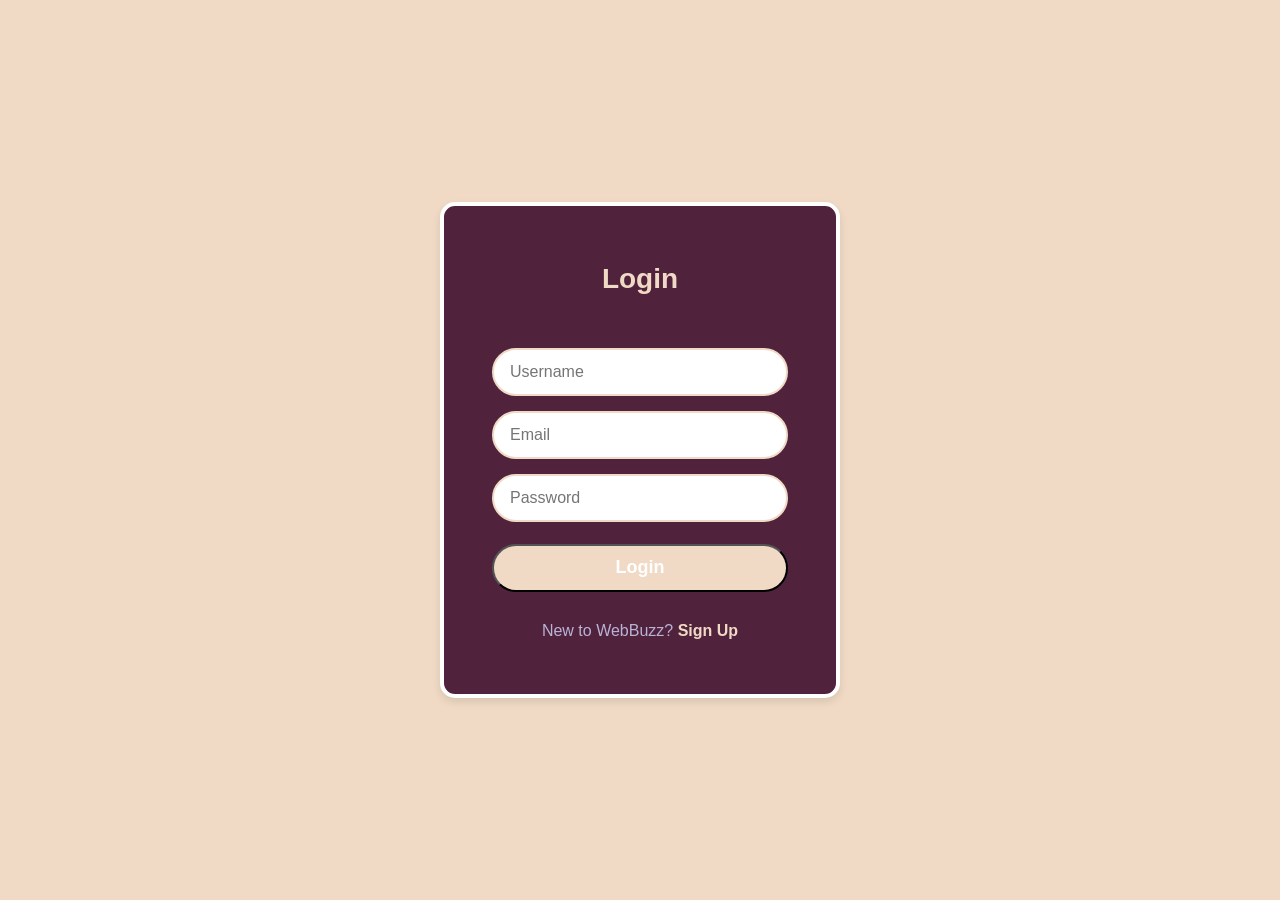
<file: login.html>
<!DOCTYPE html>
<html lang="en">
<head>
    <meta charset="UTF-8">
    <meta name="viewport" content="width=device-width, initial-scale=1.0">
    <title>Login</title>
    <!-- Link to the external CSS file -->
    <link rel="stylesheet" href="css/login.css">
</head>
<body>
    <div class="Login">
        <form class="login-form">
            <h2 class="login-title">Login</h2>
            <input  class="login-username" type="username" placeholder="Username" required>
            <input type="email" placeholder="Email" required>
            <input type="password" placeholder="Password" required>
            <button type="submit" class="btn-login">Login</button>
        
        <div class="signup-prompt">
            <p>New to WebBuzz? <a href="signUp.html" class="btn-signup">Sign Up</a></p>
        </div></form>
    </div>
    <script src="js/login.js"></script>
</body>
</html>
</file>
<file: css/login.css>
:root {
    --main-color: #F0DAC5;
    --secondary-color: #a29bfe;
    --lighter-color: #1C2340;
    --light-color: #50223C;
    --dark-color: #b9b3d7;
    --font-smaller: 14px;
    --font-bigger: 20px;
    --input-bg: #f2f0fb;
    --input-border: #ddd;
}

/* Common Styling */
* {
    margin: 0;
    padding: 0;
    box-sizing: border-box;
}

body {
    font-family: 'Nunito', sans-serif;
    font-size: 16px;
    font-weight: 400;
    line-height: 1.8;
    color: var(--dark-color);
    background: var(--main-color);
}

a {
    text-decoration: none;
    color: inherit;
}

/* Login Page Specific Styles */
.Login {
    display: flex;
    justify-content: center;
    align-items: center;
    height: 100vh;
}

.login-form {
    border: 4px solid white;
    display: flex;
    flex-direction: column;
    gap: 15px;
    padding: 2em;
    /* border: 8px solid var(--light-color); */
    border-radius: 15px;
    background-color: var(--light-color);
    box-shadow: 0 4px 8px rgba(0, 0, 0, 0.1);
    max-width: 400px;
    width: 100%;
    text-align: center;
}

.login-title {
    font-size: 1.75em;
    font-weight: 800;
    color: var(--main-color);
    margin-bottom: 1em;
}

.login-form input {
    width: 100%;
    height: 48px;
    padding: 0 1em;
    border-radius: 25px;
    border: 2px solid var(--main-color);
    background-color: white;
    font-size: 16px;
    outline-color: var(--secondary-color);
    transition: border-color 0.3s;
}
/* Apply only input form animation effect */
.login-form input:focus {
    border-color: var(--main-color);
    box-shadow: 0 0 8px var(--secondary-color);
    animation: focusAnim 0.5s ease-in-out;
}

/* Animation for focus effect */
@keyframes focusAnim {
    0% { transform: scale(1); background-color: transparent; }
    50% { transform: scale(1.05); background-color: #f3f2ff; }
    100% { transform: scale(1); background-color: transparent; }
}


.login-form input:focus {
    border-color: var(--light-color);
}
.signup-prompt {
    margin-top: 10px;
    font-size: 16px;
    color: var(--dark-color);
}
.signup-prompt a {
    color: var(--main-color);
    font-weight: bold;
    transition: color 0.3s;
}
.signup-prompt a:hover {
    color: var(--secondary-color);
}

.btn-login {
    margin-top: 7px;
    display: flex;
    justify-content: center;
    align-items: center;
    height: 48px;
    background: var(--main-color);
    /* border: 4px solid var(--secondary-color); */
    border-radius: 30px;
    cursor: pointer;
    color: white;
    font-size: 18px;
    font-weight: 600;
    transition: background 0.3s, border-color 0.3s;
}

.btn-login:hover {
    background: var(--secondary-color);
    border-color: var(--main-color);
}

@media screen and (min-width: 768px) {
    .login-form {
        border: 4px solid white;

        padding: 3em;
    }
}

.signup-prompt {
    margin-top: 10px;
    font-size: 16px;
    color: var(--dark-color);
}
.signup-prompt a {
    color: var(--main-color);
    font-weight: bold;
    transition: color 0.3s;
}
.signup-prompt a:hover {
    color: var(--secondary-color);
}
</file>
